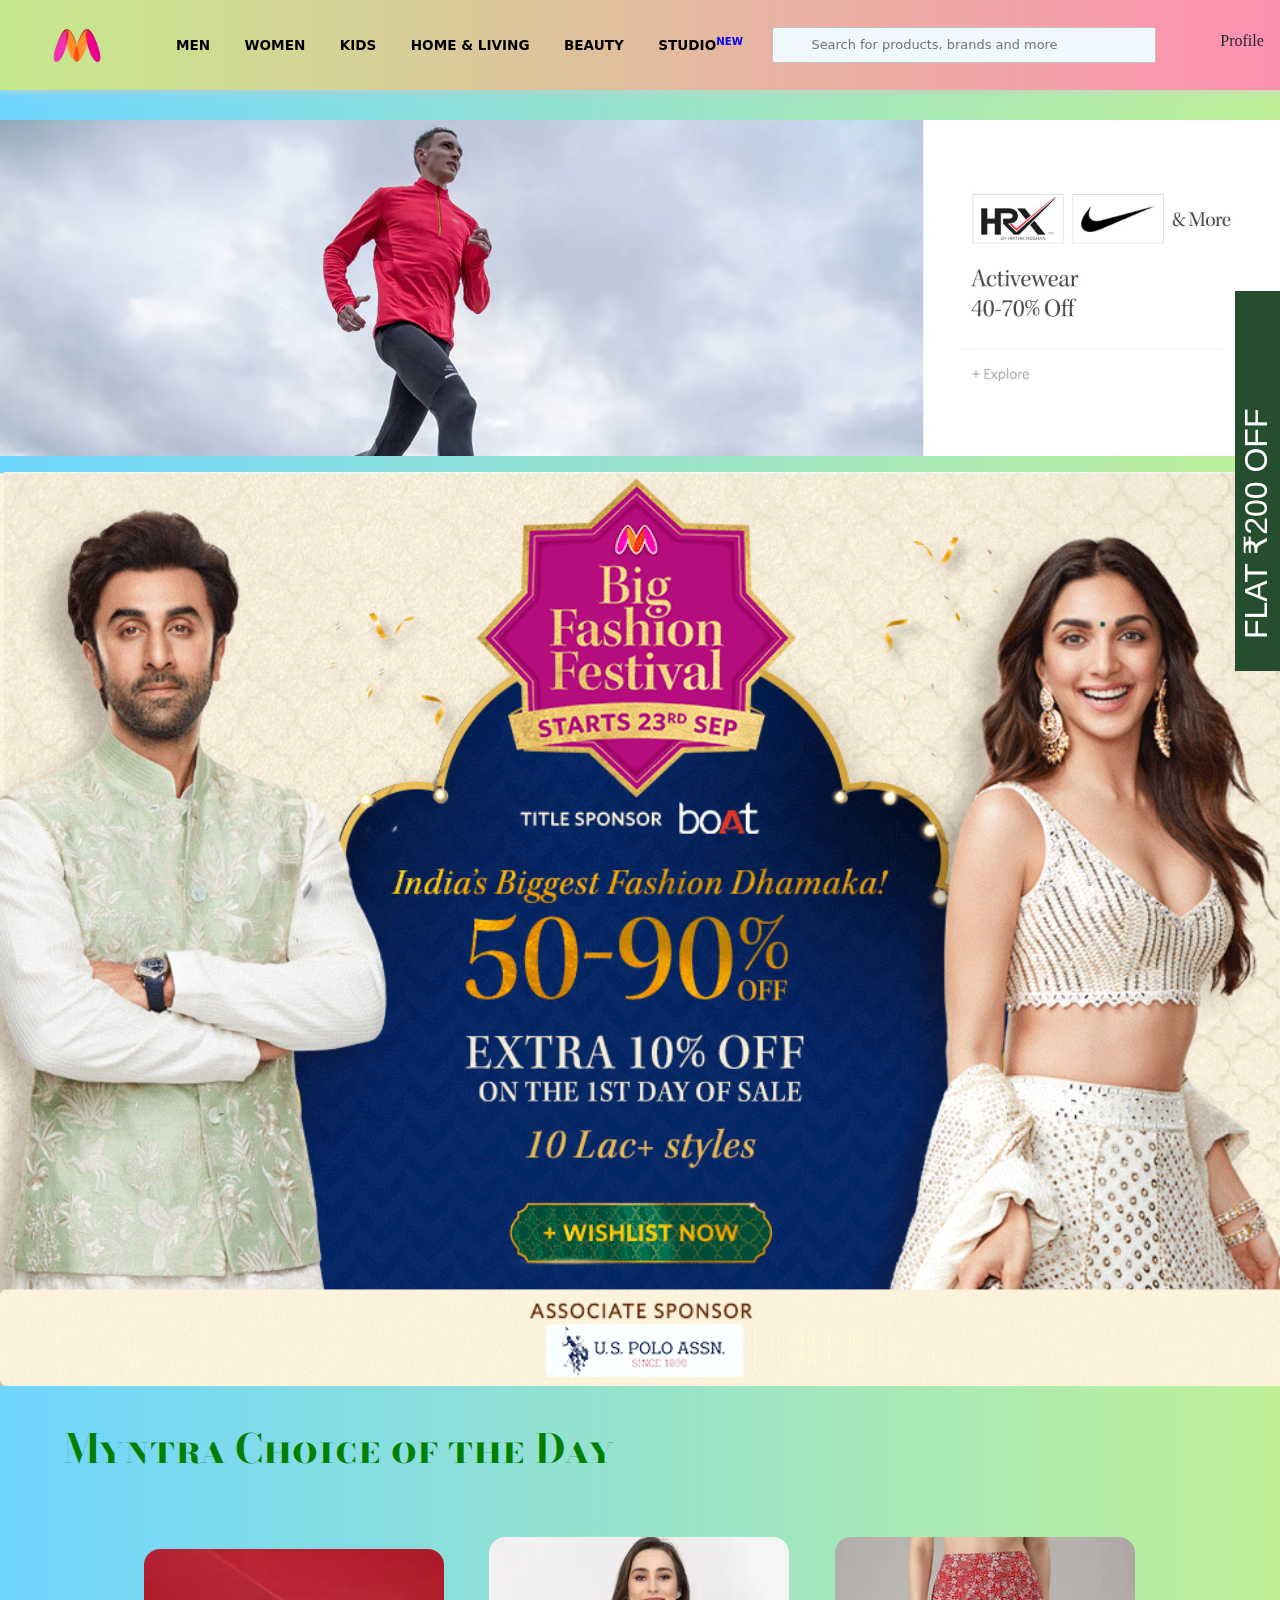
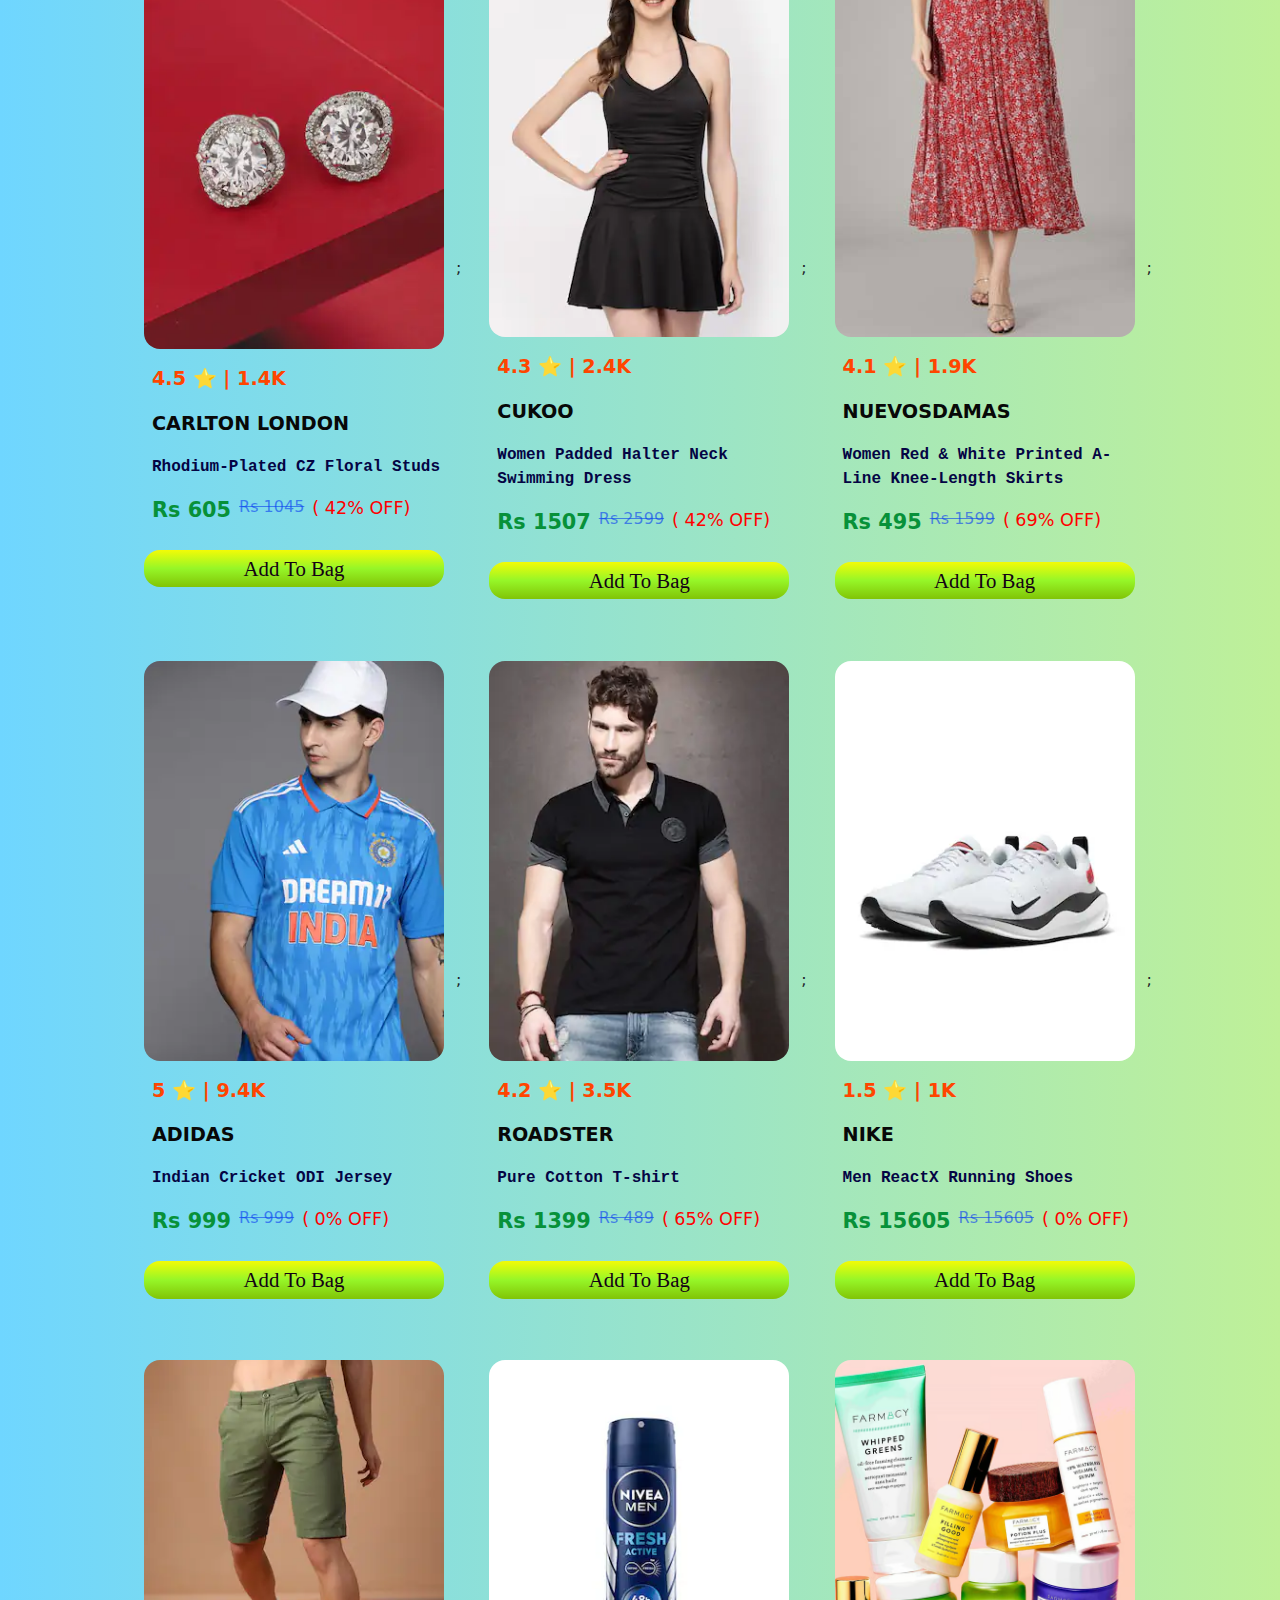
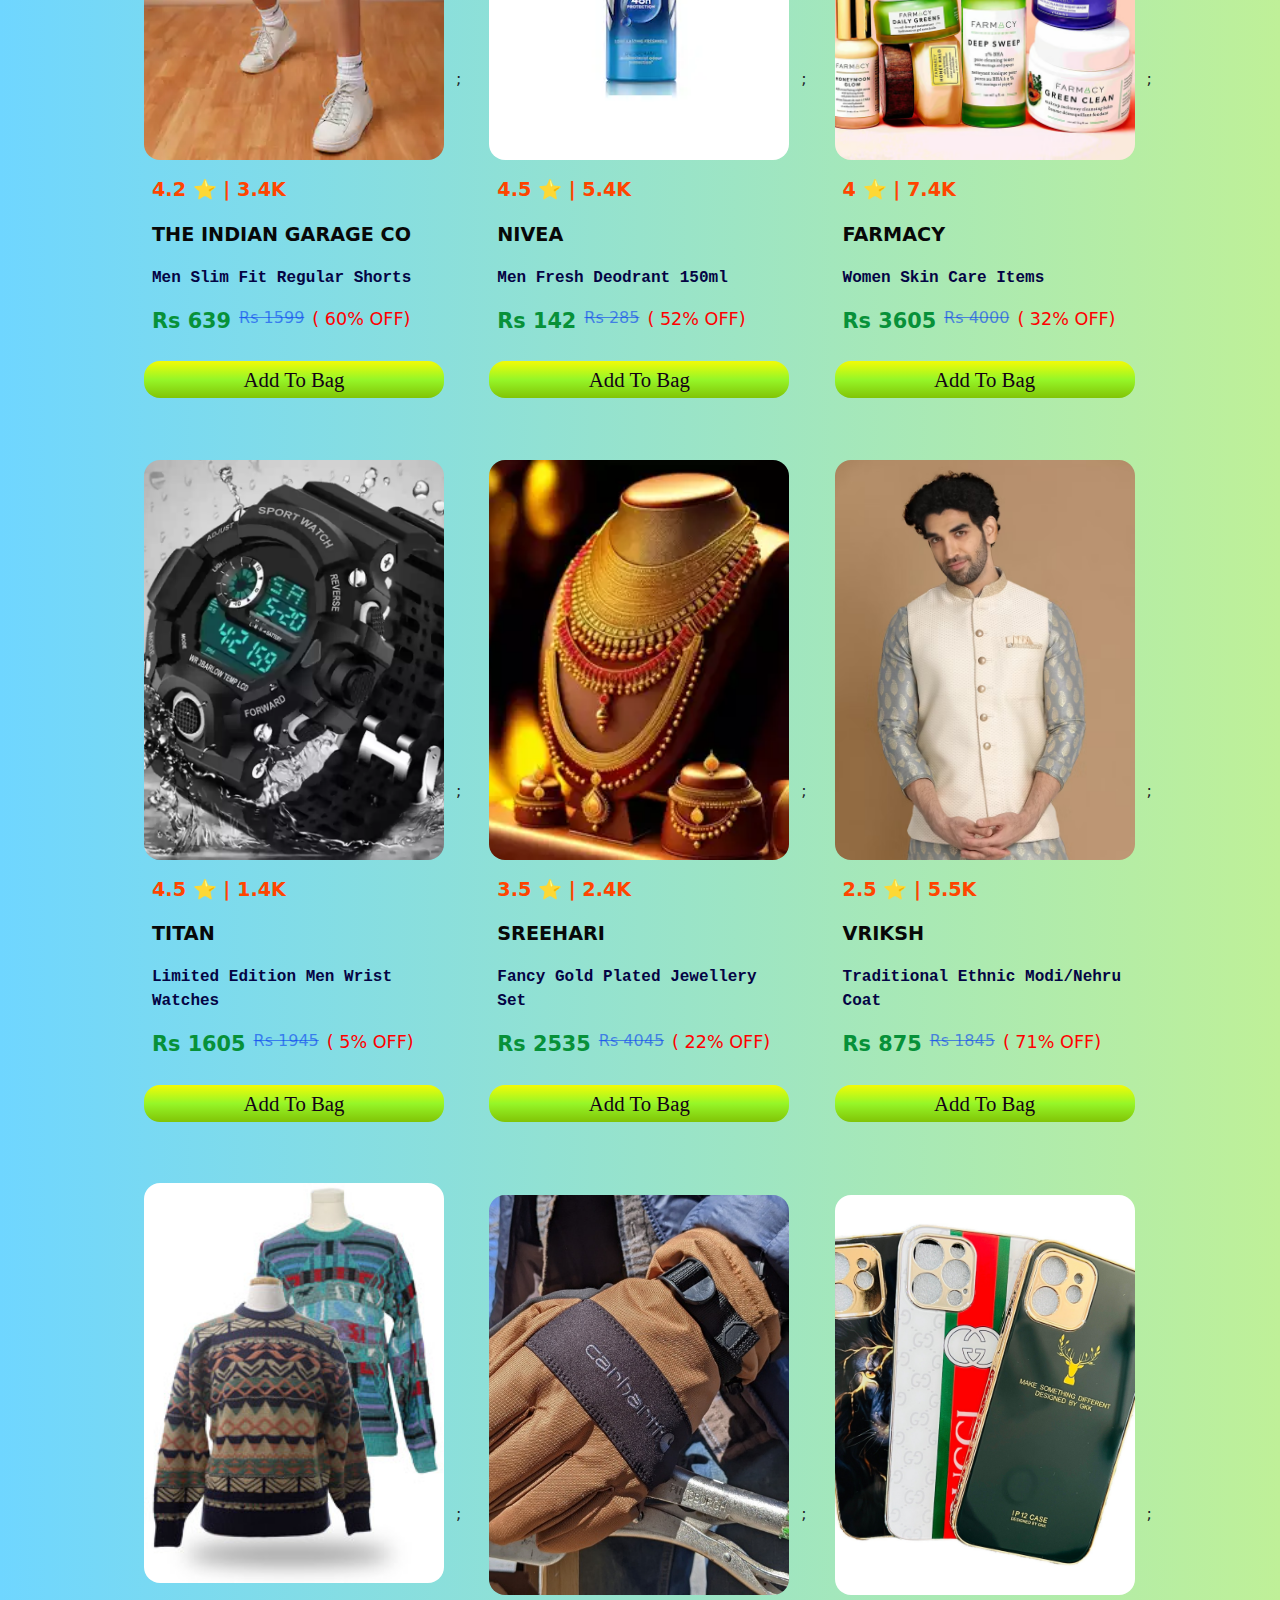
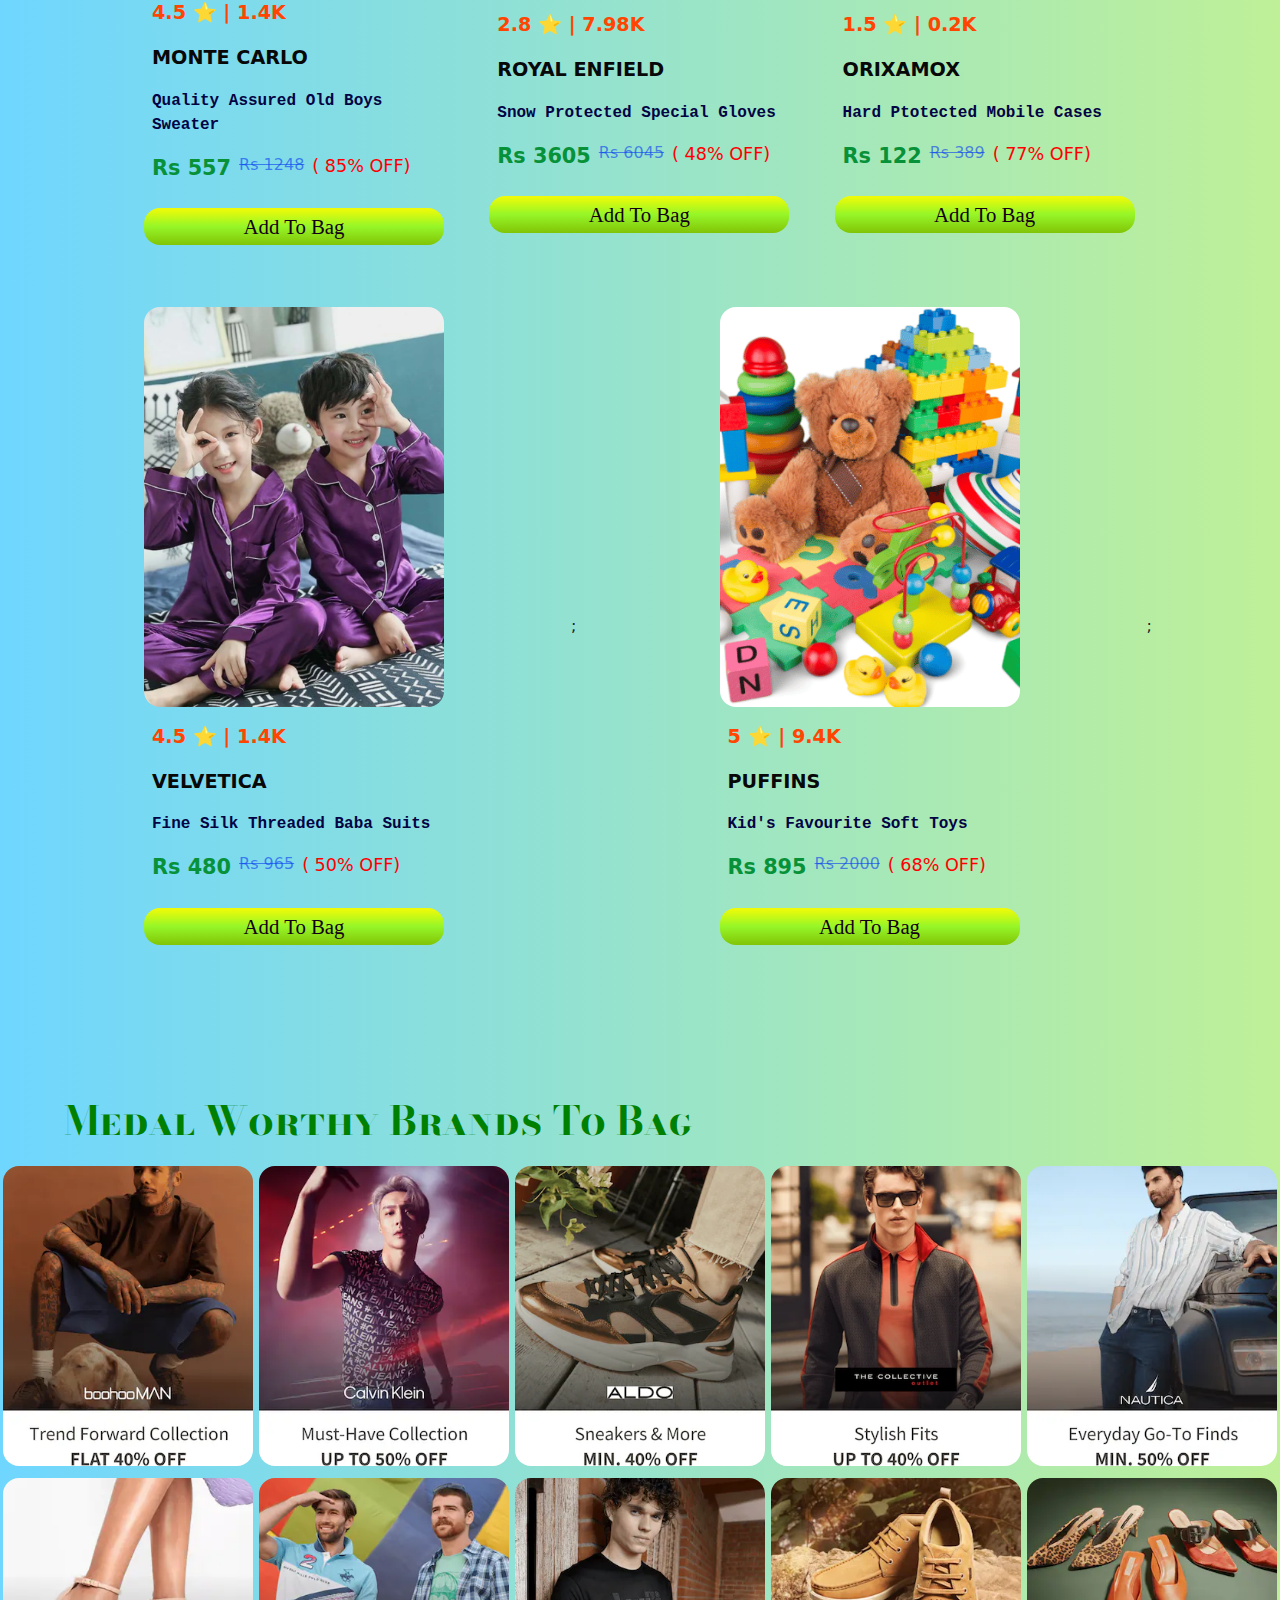
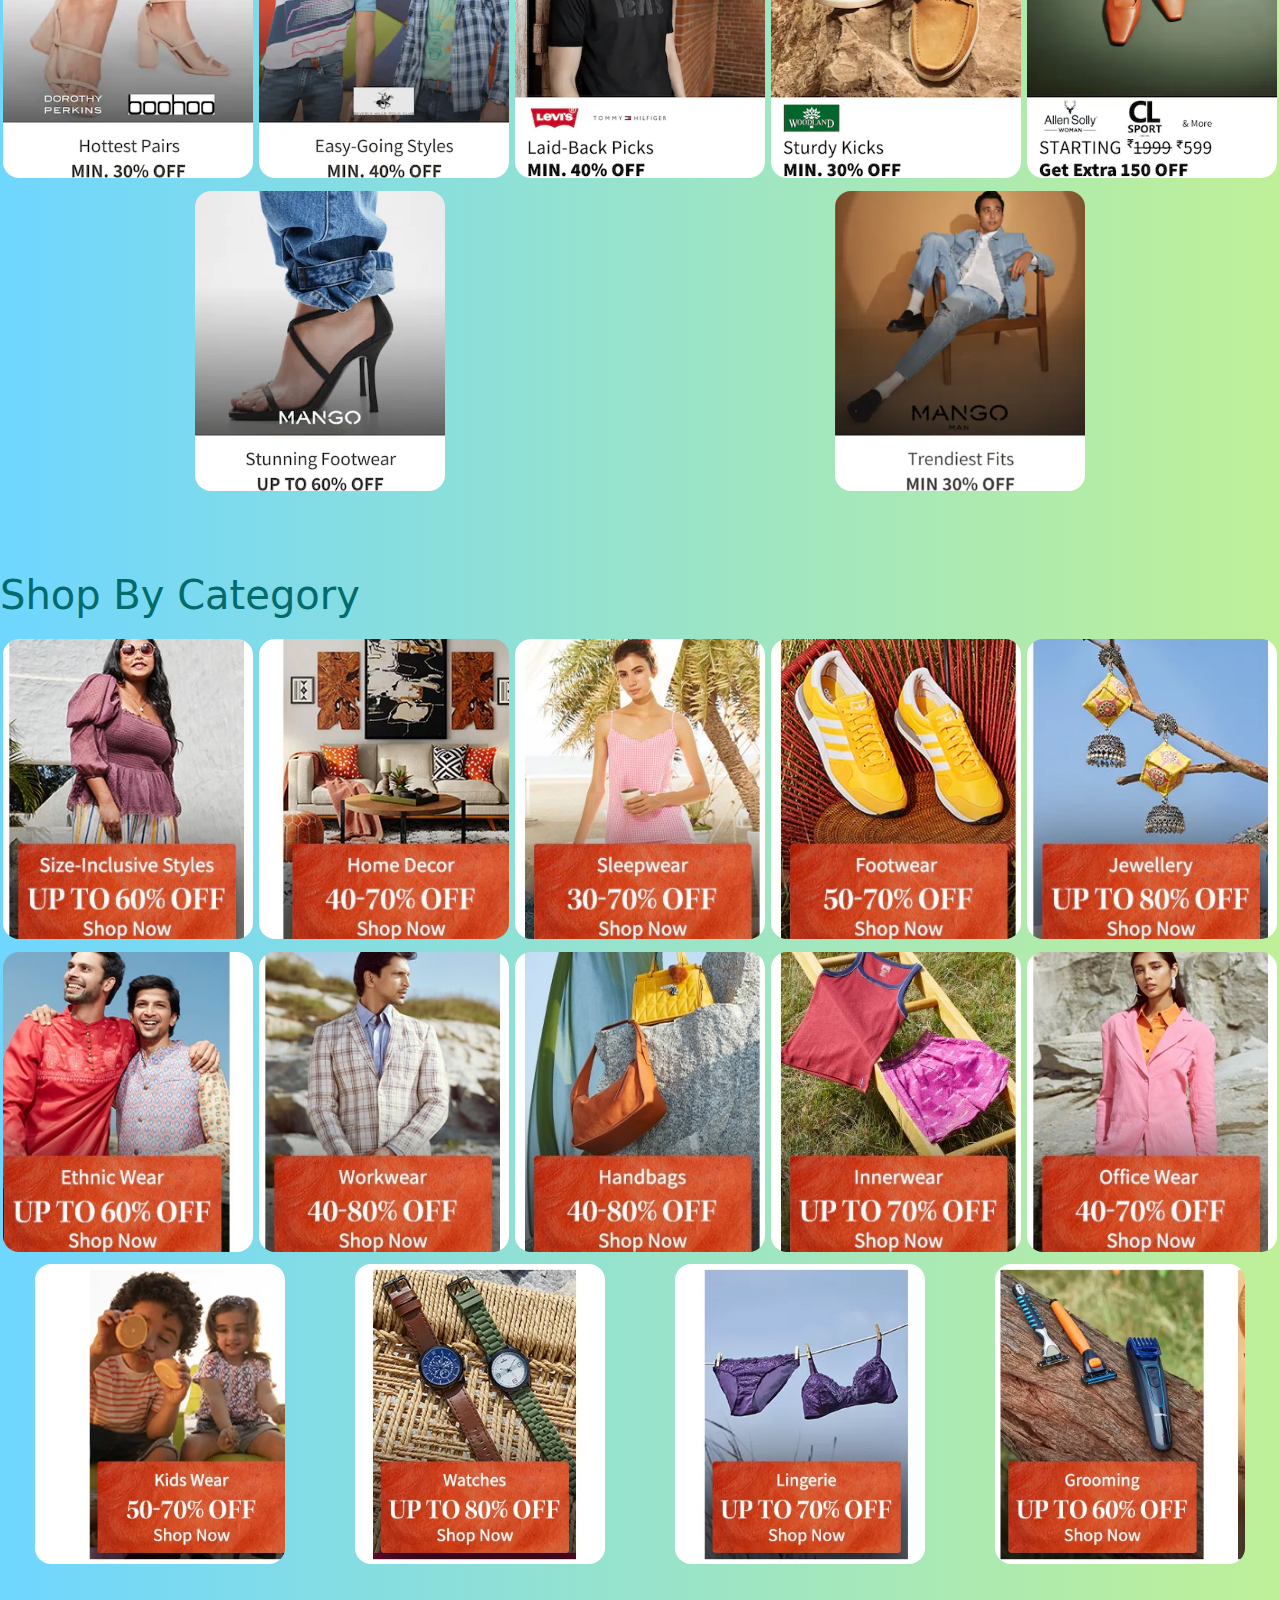
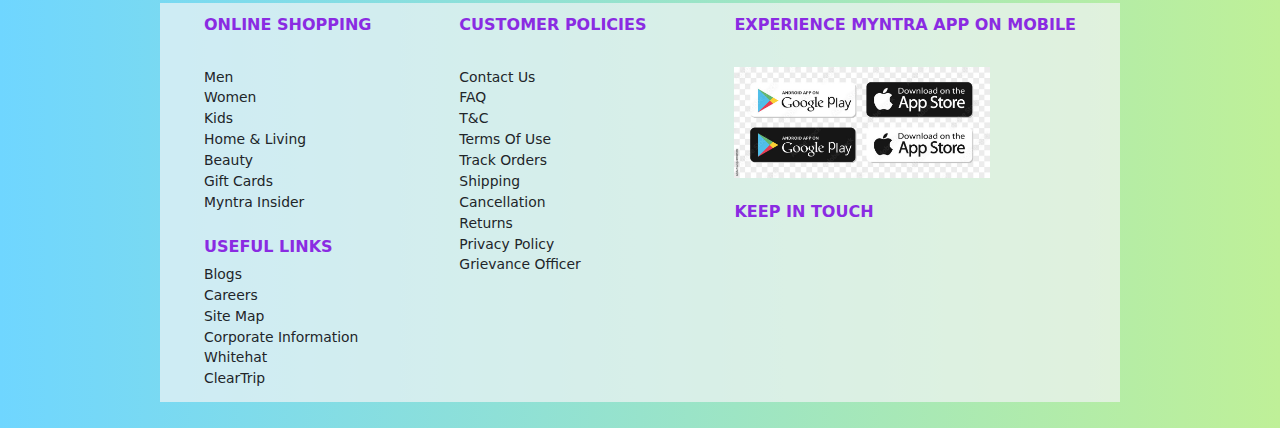
<file: index.html>
<!DOCTYPE html>
<html lang="en">
<head>
    <meta charset="UTF-8">
    <meta name="viewport" content="width=device-width, initial-scale=1.0">
    <title>Online Shopping for Women, Men, Kids Fashion &amp; Lifestyle - Myntra</title>
    <link rel="icon" href="./Assets/myntra_logo.webp">
    <link rel="preconnect" href="https://fonts.googleapis.com">
<link rel="preconnect" href="https://fonts.gstatic.com" crossorigin>
<link href="https://fonts.googleapis.com/css2?family=Bodoni+Moda+SC:ital,opsz,wght@0,6..96,400..900;1,6..96,400..900&display=swap" rel="stylesheet">
    <link rel="preconnect" href="https://fonts.googleapis.com">
    
<link rel="preconnect" href="https://fonts.gstatic.com" crossorigin>
<link href="https://fonts.googleapis.com/css2?family=Oswald:wght@200..700&display=swap" rel="stylesheet">
    <link rel="stylesheet" href="https://cdnjs.cloudflare.com/ajax/libs/font-awesome/6.6.0/css/all.min.css" integrity="sha512-Kc323vGBEqzTmouAECnVceyQqyqdsSiqLQISBL29aUW4U/M7pSPA/gEUZQqv1cwx4OnYxTxve5UMg5GT6L4JJg==" crossorigin="anonymous" referrerpolicy="no-referrer" />
    <link href="https://cdn.jsdelivr.net/npm/bootstrap@5.3.3/dist/css/bootstrap.min.css" rel="stylesheet" integrity="sha384-QWTKZyjpPEjISv5WaRU9OFeRpok6YctnYmDr5pNlyT2bRjXh0JMhjY6hW+ALEwIH" crossorigin="anonymous">
    <link rel="stylesheet" href="./style.css">
</head>
<body>
    <section class="nav-bar">
      <i class="fa-solid fa-bars hamburger"></i>
        <div class="logo">
            <img src="./Assets/myntra_logo.webp" alt="img">
        </div>
        <div class="categories">
            <a class="show-hid-box">Men</a>
            <a class="show-hid-box">Women</a>
            <a class="show-hid-box">Kids</a>
            <a class="show-hid-box">Home & Living</a>
            <a class="show-hid-box">Beauty</a>
            <a class="new-box">Studio<sup style="color:blue";>New</sup></a>
        </div>
        <div class="search-bar">
            <i class="fa-solid fa-magnifying-glass kach"></i>
            <input type="text" placeholder="Search for products, brands and more">
        </div>
        <i class="fa-brands fa-searchengin hidden-kach"></i>
        <div class="icon-list">
            <div class="profile-icon">
                <i class="fa-solid fa-user" id="icon"></i>
                <h3 style="font-size: 1rem;">Profile</h3>
            </div>
            <div class="wishlist-icon">
                <i class="fa-solid fa-heart" id="icon"></i>
                <h3 style="font-size: 1rem;">Wishlist</h3>
            </div>
            <div class="bag">
                <a href="./bag.html"><i class="fa-solid fa-bag-shopping" id="icon"><sup class="update-value"></sup></i></a>
                <h3 style="font-size: 1rem;">Bag</h3>
            </div>
        </div>
    </section>
    <section class="banner-content">
        <div id="carouselExampleAutoplaying" class="carousel slide" data-bs-ride="carousel">
            <div class="carousel-inner">
                <div class="carousel-item">
                    <img src="./Assets/myntra banner 3.gif" class="d-block w-100" alt="...">
                  </div>
                  <div class="carousel-item">
                    <img src="./Assets/banner.png" class="d-block w-100" alt="...">
                  </div>
                  <div class="carousel-item">
                    <img src="./Assets/banner.jpg" class="d-block w-100" alt="...">
                  </div>
              <div class="carousel-item active">
                <img src="./Assets/slide6.webp" class="d-block w-100" alt="...">
              </div>
              <div class="carousel-item">
                <img src="./Assets/slide5.webp" class="d-block w-100" alt="...">
              </div>
              <div class="carousel-item">
                <img src="./Assets/slide4.webp" class="d-block w-100" alt="...">
              </div>
              <div class="carousel-item">
                <img src="./Assets/slide3.webp" class="d-block w-100" alt="...">
              </div>
              <div class="carousel-item">
                <img src="./Assets/slide2.webp" class="d-block w-100" alt="...">
              </div>
              <div class="carousel-item">
                <img src="./Assets/slide1.webp" class="d-block w-100" alt="...">
              </div>
              <div class="carousel-item">
                <img src="./Assets/best banner.webp" class="d-block w-100" alt="...">
              </div>
              <div class="carousel-item">
                <img src="./Assets/best banner 2.webp" class="d-block w-100" alt="...">
              </div>
              <div class="carousel-item">
                <img src="./Assets/banner new  5.webp" class="d-block w-100" alt="...">
              </div>
              <div class="carousel-item">
                <img src="./Assets/banner new 3.webp" class="d-block w-100" alt="...">
              </div>
              <div class="carousel-item">
                <img src="./Assets/banner new 4.webp" class="d-block w-100" alt="...">
              </div>
            </div>
            
          </div>
    </section>
    <div class="floating-container">
        <h2>Flat ₹200 off </h2>
        <i class="fa-solid fa-caret-up" style="font-size:2.4rem;"></i>
    </div>
    <section class="head-banner">
      <img src="./Assets/home.png" alt="home-page">
    </section>
    <div class="hid-box hidden">
      <div class="first-list design">
        <a style="font-weight: bolder; color:orangered;">Topwear</a>
        <a>Tshirts</a>
        <a>Casual Shirts</a>
        <a>Formal Shirts</a>
        <a>Sweatshirts</a>
        <a>Sweaters</a>
        <a>Blazers & Coats</a>
        <a>Suits</a>
        <a style="border-bottom: 1px solid green; padding-bottom: 0.72rem;">Rain jackets</a>
        <a style="font-weight: bolder; color:orangered; padding-top: 0.52rem;">Indian & Festive Wears</a>
       <a>Kurtas & Pajamas</a>
        <a>Sherwanis</a>
        <a>Nehru Jackets</a>
        <a>Dhotis</a>
      </div>
      <div class="second-list design">
        <a style="font-weight: bolder; color:orangered;">Topwear</a>
        <a>Tshirts</a>
        <a>Casual Shirts</a>
        <a>Formal Shirts</a>
        <a>Sweatshirts</a>
        <a>Sweaters</a>
        <a>Blazers & Coats</a>
        <a>Suits</a>
        <a style="border-bottom: 1px solid green; padding-bottom: 0.72rem;">Rain jackets</a>
        <a style="font-weight: bolder; color:orangered; padding-top: 0.52rem;">Indian & Festive Wears</a>
       <a>Kurtas & Pajamas</a>
        <a>Sherwanis</a>
        <a>Nehru Jackets</a>
        <a>Dhotis</a>
      </div>
      <div class="third-list design">
        <a style="font-weight: bolder; color:orangered;">Topwear</a>
        <a>Tshirts</a>
        <a>Casual Shirts</a>
        <a>Formal Shirts</a>
        <a>Sweatshirts</a>
        <a>Sweaters</a>
        <a>Blazers & Coats</a>
        <a>Suits</a>
        <a style="border-bottom: 1px solid green; padding-bottom: 0.72rem;">Rain jackets</a>
        <a style="font-weight: bolder; color:orangered; padding-top: 0.52rem;">Indian & Festive Wears</a>
       <a>Kurtas & Pajamas</a>
        <a>Sherwanis</a>
        <a>Nehru Jackets</a>
        <a>Dhotis</a>
      </div>
      <div class="fourth-list design">
        <a style="font-weight: bolder; color:orangered;">Topwear</a>
        <a>Tshirts</a>
        <a>Casual Shirts</a>
        <a>Formal Shirts</a>
        <a>Sweatshirts</a>
        <a>Sweaters</a>
        <a>Blazers & Coats</a>
        <a>Suits</a>
        <a style="border-bottom: 1px solid green; padding-bottom: 0.72rem;">Rain jackets</a>
        <a style="font-weight: bolder; color:orangered; padding-top: 0.52rem;">Indian & Festive Wears</a>
       <a>Kurtas & Pajamas</a>
        <a>Sherwanis</a>
        <a>Nehru Jackets</a>
        <a>Dhotis</a>
      </div>
      <div class="fifth-list design">
        <a style="font-weight: bolder; color:orangered;">Topwear</a>
        <a>Tshirts</a>
        <a>Casual Shirts</a>
        <a>Formal Shirts</a>
        <a>Sweatshirts</a>
        <a>Sweaters</a>
        <a>Blazers & Coats</a>
        <a>Suits</a>
        <a style="border-bottom: 1px solid green; padding-bottom: 0.72rem;">Rain jackets</a>
        <a style="font-weight: bolder; color:orangered; padding-top: 0.52rem;">Indian & Festive Wears</a>
       <a>Kurtas & Pajamas</a>
        <a>Sherwanis</a>
        <a>Nehru Jackets</a>
        <a>Dhotis</a>
      </div>
    </div>
    <div class="studio-box hid-gem-box">
      <img src="./Assets/myntra_studio-removebg-preview.png" class="studio-pic">
      <h2>Your Daily Inspiration for Everything Fashion</h2>
      <div class="sub-studio-box">
          <img src="./Assets/virat.webp">
          <img src="./Assets/shraddha kapoor.png">
          <img src="./Assets/allu arjun.jpg">
          <img src="./Assets/ronaldo.jpg">
      </div>
      <button class="std-btn">Explore Studio <i class="fa-solid fa-chevron-right"></i> </button>
    </div>
    <section class="functional-section">
      <h1 class="stylo-text">Myntra Choice of the Day</h1>
<div class="functional-container">
   
</div>
    </section>
    <section class="main-container-1">
      <h1 class="stylo-text">Medal Worthy Brands To Bag</h1>
      <div class="category-items">
        <a href="#"><img src="./Assets/1.png" class="category-img"></a>
        <a href="#"><img src="./Assets/2.png" class="category-img"></a>
        <a href="#"><img src="./Assets/3.png" class="category-img"></a>
        <a href="#"><img src="./Assets/4.png" class="category-img"></a>
        <a href="#"><img src="./Assets/5.png" class="category-img"></a>
        <a href="#"><img src="./Assets/6.png" class="category-img"></a>
        <a href="#"><img src="./Assets/7.png" class="category-img"></a>
        <a href="#"><img src="./Assets/8.png" class="category-img"></a>
        <a href="#"><img src="./Assets/9.png" class="category-img"></a>
        <a href="#"><img src="./Assets/10.png" class="category-img"></a>
        <a href="#"><img src="./Assets/11.png" class="category-img"></a>
        <a href="#"><img src="./Assets/12.png" class="category-img"></a>
      </div>
      <h1 style="margin-top:5rem;color:rgb(3, 107, 107);">Shop By Category</h1>
      <div class="category-items">
        <a href="#"><img src="./Assets/1.jpg" class="category-img"></a>
        <a href="#"><img src="./Assets/2.jpg" class="category-img"></a>
        <a href="#"><img src="./Assets/3 (1).jpg" class="category-img"></a>
        <a href="#"><img src="./Assets/4 (1).jpg" class="category-img"></a>
        <a href="#"><img src="./Assets/5 (1).jpg" class="category-img"></a>
        <a href="#"><img src="./Assets/6 (1).jpg" class="category-img"></a>
        <a href="#"><img src="./Assets/7 (1).jpg" class="category-img"></a>
        <a href="#"><img src="./Assets/8 (1).jpg" class="category-img"></a>
        <a href="#"><img src="./Assets/9 (1).jpg" class="category-img"></a>
        <a href="#"><img src="./Assets/10 (1).jpg" class="category-img"></a>
        <a href="#"><img src="./Assets/new item.webp" class="category-img"></a>
        <a href="#"><img src="./Assets/imp pic.webp" class="category-img"></a>
        <a href="#"><img src="./Assets/imp pic 2.webp" class="category-img"></a>
        <a href="#"><img src="./Assets/imp pic 3.webp" class="category-img"></a>
      </div>
    </section>
    <footer>
      <div class="footer-content">
        <div class="foot-column">
          <h3>ONLINE SHOPPING</h3>
          <br>
          <a>Men</a>
          <a>Women</a>
          <a>Kids</a>
          <a>Home & Living</a>
          <a>Beauty</a>
          <a>Gift Cards</a>
          <a>Myntra Insider</a>
          <br>
          <h3>USEFUL LINKS</h3>
          <a>Blogs</a>
          <a>Careers</a>
          <a>Site Map</a>
          <a>Corporate Information</a>
          <a>Whitehat</a>
          <a>ClearTrip</a>
        </div>
        <div class="foot-column">
          <h3>CUSTOMER POLICIES</h3>
          <br>
          <a>Contact Us</a>
          <a>FAQ</a>
          <a>T&C</a>
          <a>Terms Of Use</a>
          <a>Track Orders</a>
          <a>Shipping</a>
          <a>Cancellation</a>
          <a>Returns</a>
          <a>Privacy Policy</a>
          <a>Grievance Officer</a>
        </div>
        <div class="foot-column">
          <h3>EXPERIENCE MYNTRA APP ON MOBILE</h3>
          <br>
          <img src="./Assets/app store.jpg">
          <br>
          <h5>KEEP IN TOUCH</h5>
          <div class="icon-holder">
            <i class="fa-brands fa-facebook"></i>
            <i class="fa-brands fa-youtube"></i>
            <i class="fa-brands fa-instagram"></i>
            <i class="fa-brands fa-x-twitter"></i>
          </div>
        </div>
      </div>
    </footer>
    <div class="invisible-div disco">

        <img src="./Assets/myntra new pic.jpg">
      <div class="first-item">
        <h4>Men</h4>
        <i class="fa-solid fa-chevron-right"></i>
      </div>
      <div class="first-item">
        <h4>Women</h4>
        <i class="fa-solid fa-chevron-right"></i>
      </div>
      <div class="first-item">
        <h4>Kids</h4>
        <i class="fa-solid fa-chevron-right"></i>
      </div>
      <div class="first-item">
        <h4>Home & Living</h4>
        <i class="fa-solid fa-chevron-right"></i>
      </div>
      <div class="first-item">
        <h4>Beauty</h4>
        <i class="fa-solid fa-chevron-right"></i>
      </div>
      <div class="first-item special-item">
        <h4>Myntra Studio</h4>
        <button>NEW</button>
      </div>
      <div class="first-item special-item" >
        <h4>Myntra Mall</h4>
        <button>NEW</button>
      </div>
      <div class="first-item">
        <h4>Myntra Insider</h4>
      </div>
      <div class="first-item">
        <h4>Gift Cards</h4>
      </div>
      <div class="first-item">
        <h4>Contact Us</h4>
      </div>
      <div class="first-item">
        <h4>FAQs</h4>
      </div>
      <div class="first-item">
        <h4>Legal</h4>
      </div>
        <img src="./Assets/myntra new 2.jpg" style="margin-top: 2%;">
    </div>
    <script src="https://cdn.jsdelivr.net/npm/bootstrap@5.3.3/dist/js/bootstrap.bundle.min.js" integrity="sha384-YvpcrYf0tY3lHB60NNkmXc5s9fDVZLESaAA55NDzOxhy9GkcIdslK1eN7N6jIeHz" crossorigin="anonymous"></script>
    <script src="./app.js"></script>
</body>
</html>
</file>
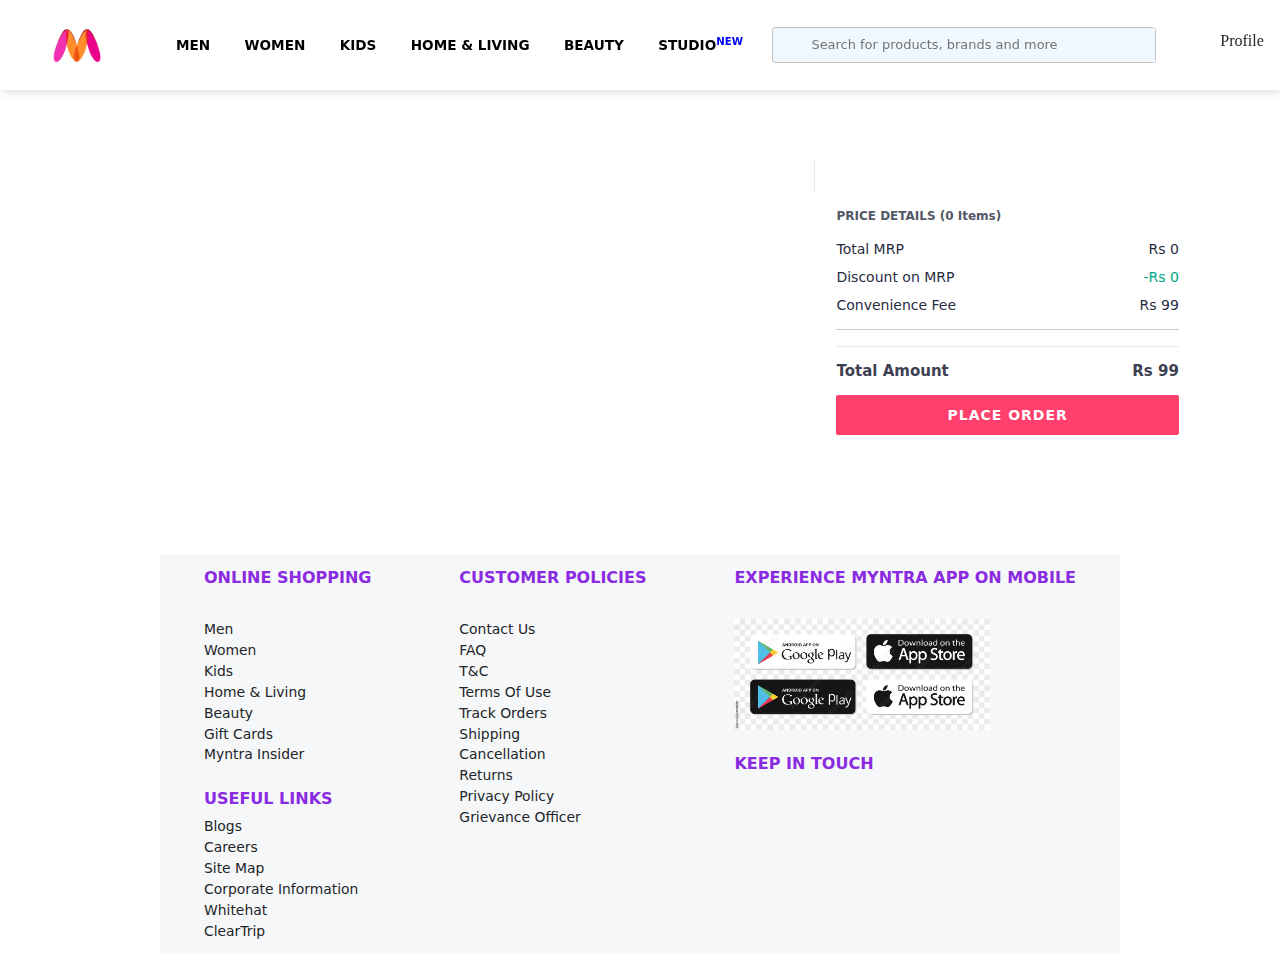
<file: bag.html>
<!DOCTYPE html>
<html lang="en">
<head>
    <meta charset="UTF-8">
    <meta name="viewport" content="width=device-width, initial-scale=1.0">
    <title>Online Shopping for Women, Men, Kids Fashion &amp; Lifestyle - Myntra</title>
    <link rel="icon" href="./Assets/myntra_logo.webp">
    <link rel="preconnect" href="https://fonts.googleapis.com">
<link rel="preconnect" href="https://fonts.gstatic.com" crossorigin>
<link href="https://fonts.googleapis.com/css2?family=Bodoni+Moda+SC:ital,opsz,wght@0,6..96,400..900;1,6..96,400..900&display=swap" rel="stylesheet">
    <link rel="preconnect" href="https://fonts.googleapis.com">
    
<link rel="preconnect" href="https://fonts.gstatic.com" crossorigin>
<link href="https://fonts.googleapis.com/css2?family=Oswald:wght@200..700&display=swap" rel="stylesheet">
    <link rel="stylesheet" href="https://cdnjs.cloudflare.com/ajax/libs/font-awesome/6.6.0/css/all.min.css" integrity="sha512-Kc323vGBEqzTmouAECnVceyQqyqdsSiqLQISBL29aUW4U/M7pSPA/gEUZQqv1cwx4OnYxTxve5UMg5GT6L4JJg==" crossorigin="anonymous" referrerpolicy="no-referrer" />
    <link href="https://cdn.jsdelivr.net/npm/bootstrap@5.3.3/dist/css/bootstrap.min.css" rel="stylesheet" integrity="sha384-QWTKZyjpPEjISv5WaRU9OFeRpok6YctnYmDr5pNlyT2bRjXh0JMhjY6hW+ALEwIH" crossorigin="anonymous">
    <link rel="stylesheet" href="./bag.css">
</head>
<body>
    <section class="nav-bar">
        <i class="fa-solid fa-bars hamburger"></i>
          <div class="logo">
              <img src="./Assets/myntra_logo.webp" alt="img">
          </div>
          <div class="categories">
              <a class="show-hid-box">Men</a>
              <a class="show-hid-box">Women</a>
              <a class="show-hid-box">Kids</a>
              <a class="show-hid-box">Home & Living</a>
              <a class="show-hid-box">Beauty</a>
              <a class="new-box">Studio<sup style="color:blue";>New</sup></a>
          </div>
          <div class="search-bar">
              <i class="fa-solid fa-magnifying-glass kach"></i>
              <input type="text" placeholder="Search for products, brands and more">
          </div>
          <i class="fa-brands fa-searchengin hidden-kach"></i>
          <div class="icon-list">
              <div class="profile-icon">
                  <i class="fa-solid fa-user" id="icon"></i>
                  <h3 style="font-size: 1rem;">Profile</h3>
              </div>
              <div class="wishlist-icon">
                  <i class="fa-solid fa-heart" id="icon"></i>
                  <h3 style="font-size: 1rem;">Wishlist</h3>
              </div>
              <div class="bag">
                  <i class="fa-solid fa-bag-shopping" id="icon"><sup class="update-value"></sup></i>
                  <h3 style="font-size: 1rem;">Bag</h3>
              </div>
          </div>
      </section>
      <div class="bag-page">
        <div class="bag-items-container">
          

        </div>
        <div class="bag-summary">
         
        </div>

      </div>
      <footer>
        <div class="footer-content">
          <div class="foot-column">
            <h3>ONLINE SHOPPING</h3>
            <br>
            <a>Men</a>
            <a>Women</a>
            <a>Kids</a>
            <a>Home & Living</a>
            <a>Beauty</a>
            <a>Gift Cards</a>
            <a>Myntra Insider</a>
            <br>
            <h3>USEFUL LINKS</h3>
            <a>Blogs</a>
            <a>Careers</a>
            <a>Site Map</a>
            <a>Corporate Information</a>
            <a>Whitehat</a>
            <a>ClearTrip</a>
          </div>
          <div class="foot-column">
            <h3>CUSTOMER POLICIES</h3>
            <br>
            <a>Contact Us</a>
            <a>FAQ</a>
            <a>T&C</a>
            <a>Terms Of Use</a>
            <a>Track Orders</a>
            <a>Shipping</a>
            <a>Cancellation</a>
            <a>Returns</a>
            <a>Privacy Policy</a>
            <a>Grievance Officer</a>
          </div>
          <div class="foot-column">
            <h3>EXPERIENCE MYNTRA APP ON MOBILE</h3>
            <br>
            <img src="./Assets/app store.jpg">
            <br>
            <h5>KEEP IN TOUCH</h5>
            <div class="icon-holder">
              <i class="fa-brands fa-facebook"></i>
              <i class="fa-brands fa-youtube"></i>
              <i class="fa-brands fa-instagram"></i>
              <i class="fa-brands fa-x-twitter"></i>
            </div>
          </div>
        </div>
      </footer>
      <div class="invisible-div disco">

        <img src="./Assets/myntra new pic.jpg">
      <div class="first-item">
        <h4>Men</h4>
        <i class="fa-solid fa-chevron-right"></i>
      </div>
      <div class="first-item">
        <h4>Women</h4>
        <i class="fa-solid fa-chevron-right"></i>
      </div>
      <div class="first-item">
        <h4>Kids</h4>
        <i class="fa-solid fa-chevron-right"></i>
      </div>
      <div class="first-item">
        <h4>Home & Living</h4>
        <i class="fa-solid fa-chevron-right"></i>
      </div>
      <div class="first-item">
        <h4>Beauty</h4>
        <i class="fa-solid fa-chevron-right"></i>
      </div>
      <div class="first-item special-item">
        <h4>Myntra Studio</h4>
        <button>NEW</button>
      </div>
      <div class="first-item special-item" >
        <h4>Myntra Mall</h4>
        <button>NEW</button>
      </div>
      <div class="first-item">
        <h4>Myntra Insider</h4>
      </div>
      <div class="first-item">
        <h4>Gift Cards</h4>
      </div>
      <div class="first-item">
        <h4>Contact Us</h4>
      </div>
      <div class="first-item">
        <h4>FAQs</h4>
      </div>
      <div class="first-item">
        <h4>Legal</h4>
      </div>
        <img src="./Assets/myntra new 2.jpg" style="margin-top: 2%;">
    </div>

    <div class="post-loader">
    </div>
    <div class="post-loader-icon "></div>
      <script src="./app.js"></script>
      <script src="./bag.js"></script>
</body>
</html>
</file>
<file: style.css>
* {
    margin:0;
    padding:0;
    box-shadow: none;
}

body {
    background:linear-gradient(270deg,#BFF098,#6FD6FF);
}

    
.nav-bar {
    height:10vh;
    display:flex;
    align-items: center;
    gap:0rem;
    box-shadow: 2px 0px 10px rgb(207, 205, 205);
    position: fixed;
    top:0;
    background:linear-gradient(-270deg,#C6EA8D,#FE90AF);
    width:100vw;
    z-index:5;
}
.logo {
    margin-left: 3rem;
    width:5%;
    cursor:pointer;
}
.logo img {
    height:5vh;
}
.categories {
    margin-left: 4rem;
    cursor:pointer;
}
.categories a {
    text-transform: uppercase;
    margin-right: 1.83rem;
    font-weight: bolder;
    font-size: 0.85rem;
    padding:2rem 0;
    text-decoration: none;
    color:black;
}
.categories a:hover {
    border-bottom: 4px solid red;
}
.icon-list {
    display:flex;
    text-align: center;
    align-items: center;
    gap:1.5rem;
    margin-left: 4rem;
    width:20px;
    font-family: fantasy;
}
#icon {
    color:rgba(9, 44, 245, 0.802);
    
}
.search-bar {
    width:30%;
    display:flex;
    align-items: center;
    border:1px solid rgb(196, 192, 192);
    border-radius: 0.2rem;
    background-color: aliceblue;
}
.search-bar:hover {
    background-color: white;
}
.kach {
    width:10%;
    padding-left: 1.5rem;
}
.search-bar input {
    width:90%;
    outline:none;
    color:green;
    height:3.7vh;
border:none;
background-color: aliceblue;
font-size: 0.81rem;
}

.search-bar input:hover {
    background-color: white;
}
.banner-content {
    margin-top: 7.5rem;
}
.floating-container {
    display: flex;
    align-items: center;
    text-transform: uppercase;
    gap:1rem;
    font-family:Arial, Helvetica, sans-serif;
    font-weight: bolder;
    background-color: rgb(37, 78, 46);
    color:white;
    width:380px;
    padding-left:2.5%;
    height:50px;
    transform: rotate(-90deg);
   position:fixed;
   left:calc(100% - 210px);
}
.head-banner{
    width:100vw;
    margin-top: 1rem;
}
.head-banner img {
    width:100%;
}
.hid-box {
    display:flex;
    align-items: center;
    justify-content: space-around;
    background: linear-gradient(180deg,bisque,orange,rgb(120, 211, 10));
    width:80vw;
    margin: auto;
    position:fixed;
    top:4.87rem;
    padding:2% 0;
    left:170px;
    font-size: 0.81rem;
}
.hidden {
    display: none;
}
.design {
    display:flex;
    flex-direction: column;
}
.studio-box {
    margin:auto;
    width:50vw;
    background: linear-gradient(180deg,rgb(19, 47, 230),rgb(111, 35, 3),rgb(145, 32, 94));
    text-align: center;
    position:fixed;
    top:0;
    left:36%;
    padding-bottom: 2%;
    box-shadow: 0px -10px 20px rgb(55, 2, 55);
    top:3.87rem;
    color:bisque;
}
.studio-pic {
    width:10vw;
}
.studio-box h2 {
   font-size: 1.2rem;
   font-family: cursive;
}
.sub-studio-box {
    display:flex;
    width:35vw;
    justify-content: flex-start;
    gap:0.7rem;
    margin-left: 2.5rem;
}
.sub-studio-box img {
    height:30vh;
    width:25vw;
    object-fit: contain;
    transform: skew(-10deg);
}
.std-btn {
    padding:1% 1.52%;
    border:none;
    background: linear-gradient(180deg,rgb(248, 187, 187),rgb(142, 142, 246));
    font-weight: bolder;
    margin-top: 2rem;
    border-radius: 0.31rem;
    color:rgb(5, 5, 83);
    
}
.hamburger {
    margin-left: 2%;
    font-size: 1.52rem;
    display: none;
}
.hidden-kach {
    font-size: 2rem;
    display:none;
}
.hid-gem-box {
    display: none;
}
.main-container-1 {
    margin-top: 4rem;
}
.stylo-text{
    font-family: "Bodoni Moda SC", serif;
    font-weight: 700;
    color:green;
    margin-left: 4rem;
}
.category-items {
    display:flex;
    flex-wrap: wrap;
    justify-content: space-around;
    align-items: center;
}
.category-img {
    height:300px;
    width:250px;
    object-fit: cover;
    margin-top:5%;
    border-radius: 1rem;
}
footer {
    margin: auto;
    margin-top: 3%;
    padding: 1% 0%;
    width:75vw;
    margin-bottom: 2%;
    background-color: rgba(242, 244, 245,0.7);
}
.footer-content {
    display:flex;
    justify-content: space-around;
}
.foot-column {
    display:flex;
    flex-direction: column;
}
.foot-column a {
    font-size: 0.87rem;
}
.foot-column img {
    width:20vw;
}
.foot-column h3,h5 {
    font-size: 1rem;
    font-weight: bolder;
    color:blueviolet
}
.icon-holder {
    display: flex;
    align-items: center;
    gap:1rem;
    font-size: 1.72rem;
    color:rgb(231, 100, 100);
}
.update-value {
    background:rgb(241, 7, 46);
    padding:0.35rem;
    color:black;
    border-radius: 1rem;
}
.invisible-div {
   width:70vw;
   display:inline-flex;
   flex-direction: column;
   justify-content: space-around;
   padding: 2% 2%;
   background: linear-gradient(180deg,rgb(247, 140, 158),rgb(247, 87, 114),rgb(61, 5, 15));
   border-radius: 0.5rem;
   position:absolute;
   top:4.2rem;
}
.first-item {
    display:flex;
    align-items:center;
    justify-content: space-between;
    gap:1rem;
    margin-top: 1rem;
    font-family:cursive;
}
.first-item:hover {
    background:linear-gradient(180deg,rgb(241, 157, 138),rgb(247, 147, 107));
}
.invisible-div img {
    width:100%;
}
.special-item {
    display:flex;
    justify-content: flex-start;
    gap:0.7rem;
    align-items: center;
}
.special-item button {
    border:2px solid green;
    font-size:0.91rem;
    border-radius:1rem;
    color:green
}
.disco {
    display: none;
}
.functional-section {
    width:100vw;
    margin-top: 3%;
    padding-bottom: 2rem;
}
.functional-container {
    width:80%;
    margin:auto;
    padding: 2% 0;
    display:flex;
    flex-wrap: wrap;
    align-items: center;
    justify-content: space-between;
}
.functional-items {
    margin-left: 1rem;
    width:300px;
    padding:3% 0;
}
.item-image {
    width:100%;
    border-radius: 1rem;
    height:400px;
    object-fit: cover;
}
.rating {
    margin-top: 1rem;
    margin-left: 0.5rem;
   font-size: 1.2rem;
   font-weight:600;
   color:orangered;
   
}
.rating:hover {
    font-size: 1.4rem;
    color:pink
}
.company-brand {
    margin-top: 0.51rem;
    margin-left: 0.5rem;
   font-size: 1.2rem;
   font-weight:bolder;
   color:rgb(8, 8, 8);
  text-transform: uppercase;
}
.item-name {
    margin-top: 0.51rem;
    margin-left: 0.5rem;
    font-size: 1rem;
    font-family: monospace;
    color:rgb(4, 4, 68);
    font-weight: 700;
}
.price{
    margin-top: 0.51rem;
    margin-left: 0.5rem;
}
.cart-item {
    margin-top: 1.51rem;
    padding: 1% 0;
   width:100%;
    font-size: 1.3rem;
    border-radius:1rem ;
    border:none;
    font-family:serif;
    color:rgb(20, 1, 20);
    background: linear-gradient(180deg,rgb(243, 251, 6),rgb(150, 246, 40),rgb(129, 196, 6));
}
.price {
    display:flex;
    text-align: center;
    gap:0.5rem;
    font-size: 1.2rem;
}
.current-price {
    font-weight: bolder;
    color:rgb(7, 145, 57);
    font-size: 1.3rem;
}
.original-price {
    text-decoration: line-through;
    font-size: 1rem;
    color:rgba(6, 61, 242, 0.6);
}
.discount {
    color:red;
    font-size: 1.1rem;
}
.bag {
    cursor: pointer;
}

@media(min-width:1500px){
    .sub-studio-box img {
        width:10vw;
        height:20vh;
    }
}
@media(max-width:777px){
    .categories {
        display:none;
    }
    .search-bar {
        display:none;
    }
    .hamburger {
        display: block;
    }
    .hidden-kach {
        display: block;
        margin-left: 4rem;
    }
    .logo {
        margin-left: 1rem;
    }
    footer {
        width:90vw;
    }
    .footer-content {
        gap:1.2rem;
        width:100%;
        padding: 0% 5%;
    }
    .floating-container {
        display: none;
    }
}
</file>
<file: bag.css>
* {
    margin:0;
    padding:0;
    box-shadow: none;
}

.nav-bar {
    height:10vh;
    display:flex;
    align-items: center;
    gap:0rem;
    box-shadow: 2px 0px 10px rgb(207, 205, 205);
    position: fixed;
    top:0;
    background-color: #fff;
    width:100vw;
    z-index:5;
}
.logo {
    margin-left: 3rem;
    width:5%;
    cursor:pointer;
}
.logo img {
    height:5vh;
}
.categories {
    margin-left: 4rem;
    cursor:pointer;
}
.categories a {
    text-transform: uppercase;
    margin-right: 1.83rem;
    font-weight: bolder;
    font-size: 0.85rem;
    padding:2rem 0;
    text-decoration: none;
    color:black;
}
.categories a:hover {
    border-bottom: 4px solid red;
}
.icon-list {
    display:flex;
    text-align: center;
    align-items: center;
    gap:1.5rem;
    margin-left: 4rem;
    width:20px;
    font-family: fantasy;
}
#icon {
    color:rgb(174, 178, 174);
    
}
.search-bar {
    width:30%;
    display:flex;
    align-items: center;
    border:1px solid rgb(196, 192, 192);
    border-radius: 0.2rem;
    background-color: aliceblue;
}
.search-bar:hover {
    background-color: white;
}
.kach {
    width:10%;
    padding-left: 1.5rem;
}
.search-bar input {
    width:90%;
    outline:none;
    color:green;
    height:3.7vh;
border:none;
background-color: aliceblue;
font-size: 0.81rem;
}

.search-bar input:hover {
    background-color: white;
}
.hamburger {
    margin-left: 2%;
    font-size: 1.52rem;
    display: none;
}
.hidden-kach {
    font-size: 2rem;
    display:none;
}
.update-value {
    background:rgb(241, 7, 46);
    padding:0.35rem;
    color:black;
    border-radius: 1rem;
}
.bag-items-container {
    display: inline-block;
    width: 64%;
    padding-right: 20px;
    border-right: 1px solid #eaeaec;
    padding-top: 32px;
    color: #282c3f;
    font-size: 13px;
    line-height: 1.42857143;
  }
  .bag-item-img {
    border-radius: 1rem;
  }
  .bag-page {
    width: 80vw;
    margin-left: 12.5%;
    margin-top: 10rem;
  }
  
  .bag-summary {
    vertical-align: top;
    display: inline-block;
    width: 35%;
    padding: 24px 0 0 16px;
    color: #282c3f;
    font-size: 13px;
    line-height: 1.42857143;
  }
  
  .bag-details-container {
    margin-bottom: 16px;
  }
  
  .price-header {
    font-size: 12px;
    font-weight: 700;
    margin: 24px 0 16px;
    color: #535766;
  }
  
  .price-item {
    margin-bottom: 12px;
    line-height: 16px;
    font-size: 14px;
    color: #282c3f;
  }
  
  .price-item-value {
    float: right;
  }
  
  .priceDetail-base-discount {
    color: #03a685;
  }
  
  .price-footer {
    font-weight: 700;
    font-size: 15px;
    padding-top: 16px;
    border-top: 1px solid #eaeaec;
    color: #3e4152;
    line-height: 16px;
  }
  
  .btn-place-order {
    width: 100%;
    letter-spacing: 1px;
    font-size: 14px;
    font-weight: 600;
    border-radius: 2px;
    border-width: 0px;
    padding: 10px 16px;
    background-color: rgb(255, 63, 108);
    color: rgb(255, 255, 255);
    cursor: pointer;
  }
  
  .bag-item-container {
    margin-bottom: 8px;
    background: #fff;
    font-size: 14px;
    border: 1px solid #eaeaec;
    border-radius: 4px;
    position: relative;
    padding: 12px 12px 0;
   
  }
  
  .item-left-part {
    position: absolute;
    background: rgb(255, 242, 223);
    height: 148px;
    width: 111px;
    border-radius: 1rem;
  }
  
  .item-right-part {
    padding-left: 12px;
    position: relative;
    min-height: 148px;
    margin-left: 111px;
    margin-bottom: 12px;
  }
  .bag-item-img {
    width: 100%;
    height:100%;
    object-fit: cover;
  }
  .bag-item-container:hover {
    background: lightgrey;
   box-shadow: 10px 10px 20px lightcoral;
  }
  .discount-percentage {
    color:red;
    font-weight: bolder;
  }
  .current-price {
    font-weight: bold;
    color:darkblue;

  }
  .original-price {
    text-decoration: line-through;
    color:green;
  }
  .return-period {
    display: inline-flex;
    font-size: 14px;
    padding-top: 8px;
  }
  
  .return-period-days {
    font-weight: 700;
    margin-right: 4px;
  }
  
  .delivery-details {
    margin-top: 5px;
    color: #282c3f;
    font-size: 12px;
    letter-spacing: -.1px;
    margin-bottom: 8px;
    line-height: 15px;
  }
  
  .delivery-details-days {
    color: #03a685;
  }
  
  .remove-from-cart {
    position: absolute;
    font-size: 25px;
    top: 10px;
    right: 18px;
    width: 14px;
    height: 14px;
    cursor: pointer;
  }
footer {
    margin: auto;
    margin-top: 7.5rem;
    padding: 1% 0%;
    width:75vw;
    margin-bottom: 2%;
    background-color: rgba(242, 244, 245,0.7);
}
.footer-content {
    display:flex;
    justify-content: space-around;
}
.foot-column {
    display:flex;
    flex-direction: column;
}
.foot-column a {
    font-size: 0.87rem;
}
.foot-column img {
    width:20vw;
}
.foot-column h3,h5 {
    font-size: 1rem;
    font-weight: bolder;
    color:blueviolet
}
.icon-holder {
    display: flex;
    align-items: center;
    gap:1rem;
    font-size: 1.72rem;
    color:rgb(231, 100, 100);
}
.invisible-div {
    width:70vw;
    display:inline-flex;
    flex-direction: column;
    justify-content: space-around;
    padding: 2% 2%;
    background: linear-gradient(180deg,rgb(247, 140, 158),rgb(247, 87, 114),rgb(61, 5, 15));
    border-radius: 0.5rem;
    position:absolute;
    top:4.2rem;
 }
 .first-item {
     display:flex;
     align-items:center;
     justify-content: space-between;
     gap:1rem;
     margin-top: 1rem;
     font-family:cursive;
 }
 .first-item:hover {
     background:linear-gradient(180deg,rgb(241, 157, 138),rgb(247, 147, 107));
 }
 .invisible-div img {
     width:100%;
 }
 .special-item {
     display:flex;
     justify-content: flex-start;
     gap:0.7rem;
     align-items: center;
 }
 .special-item button {
     border:2px solid green;
     font-size:0.91rem;
     border-radius:1rem;
     color:green
 }
 .disco {
     display: none;
 }

.post-loader.active {
  height:200vh;
  width:100vw;
  background:black;
  position:fixed;
  top:0;
  z-index:1000;
}
.post-loader-icon.active {
  height:100vh;
  width:50vw;
  background: #03a685;
  background: url("https://i.pinimg.com/originals/c3/66/af/c366af06de9d81af7adf8188ce872734.gif");
  background-repeat: no-repeat;
  background-size: contain;
  position:fixed;
  top:10%;
  left:25%;
  
  z-index:1500;
  margin:auto;
}


@media(max-width:777px){
    .categories {
        display:none;
    }
    .search-bar {
        display:none;
    }
    .hamburger {
        display: block;
    }
    .hidden-kach {
        display: block;
        margin-left: 4rem;
    }
    .logo {
        margin-left: 1rem;
    }
    footer {
        width:90vw;
    }
    .footer-content {
        gap:1.2rem;
        width:100%;
        padding:2% 2%;
    }
    .bag-page {
        margin-left:1rem;
    }
    .bag-items-container,.bag-summary {
        width:90vw;
    }
}
</file>
